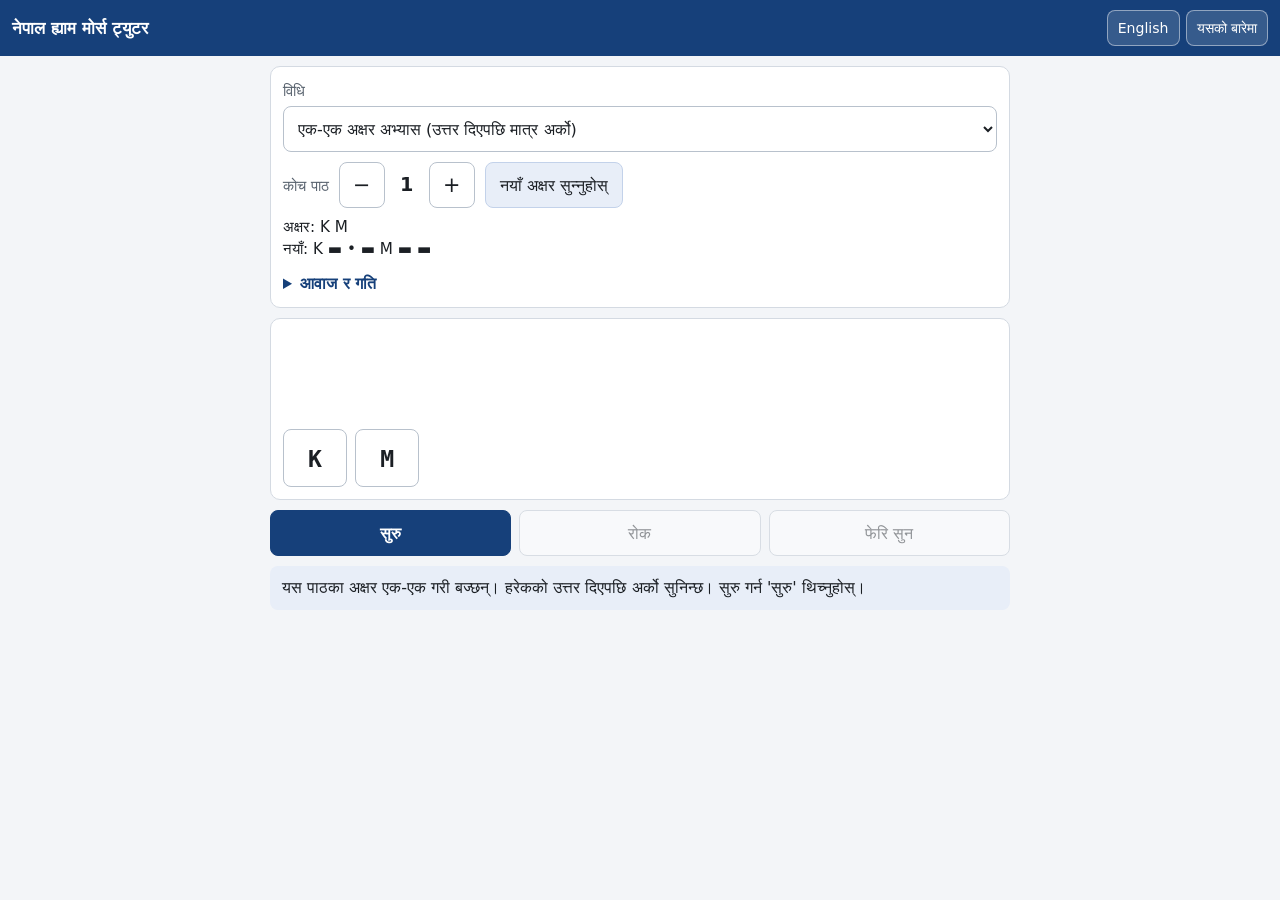
<file: index.html>
<!DOCTYPE html>
<html lang="ne">
<head>
<meta charset="utf-8">
<meta name="viewport" content="width=device-width, initial-scale=1, viewport-fit=cover">
<title>Nepal Ham Morse Tutor</title>
<meta name="description" content="Free Morse code (CW) trainer for new amateur radio operators in Nepal. By 9N1AA.">
<meta name="theme-color" content="#16407a">
<link rel="manifest" href="manifest.webmanifest">
<link rel="icon" type="image/png" sizes="192x192" href="icons/icon-192.png">
<link rel="apple-touch-icon" href="icons/icon-192.png">
<link rel="stylesheet" href="style.css">
</head>
<body>
<header>
  <h1 id="appTitle">नेपाल ह्याम मोर्स ट्युटर</h1>
  <div class="head-buttons">
    <button id="btnLang" class="small" type="button">English</button>
    <button id="btnAbout" class="small" type="button">यसको बारेमा</button>
  </div>
</header>

<main>
  <section class="card">
    <label for="mode" id="lblMode">विधि</label>
    <select id="mode"></select>

    <div id="lessonRow">
      <div class="row">
        <span id="lblLesson" class="lbl">कोच पाठ</span>
        <div class="stepper">
          <button id="lessonDown" type="button" aria-label="previous lesson">−</button>
          <output id="lessonNum">1</output>
          <button id="lessonUp" type="button" aria-label="next lesson">+</button>
        </div>
        <button id="btnNewChar" type="button" class="secondary">नयाँ अक्षर सुन्नुहोस्</button>
      </div>
      <div id="lessonInfo" class="info"></div>
    </div>

    <div id="examRow">
      <div class="row">
        <label id="lblExamMinutes" for="examMinutes">अवधि (मिनेट)</label>
        <input id="examMinutes" type="number" min="1" max="60" inputmode="numeric">
        <label id="lblPassMark" for="passMark">उत्तीर्णांक (%)</label>
        <input id="passMark" type="number" min="10" max="100" inputmode="numeric">
      </div>
      <button id="btnExamPreset" type="button" class="secondary wide">नेपाल परीक्षाको ढाँचा (15/5 WPM, 15 मिनेट)</button>
      <div id="examNote" class="info"></div>
    </div>

    <div id="countRow" class="row">
      <label id="lblGroups" for="groups">समूह</label>
      <input id="groups" type="number" min="1" max="100" inputmode="numeric">
      <label id="lblGroupSize" for="groupSize">प्रति समूह अक्षर</label>
      <input id="groupSize" type="number" min="1" max="10" inputmode="numeric">
    </div>

    <details id="soundPanel">
      <summary id="lblSound">आवाज र गति</summary>
      <div class="grid2">
        <label id="lblCharWpm" for="charWpm">अक्षर गति (WPM)</label>
        <input id="charWpm" type="number" min="5" max="40" inputmode="numeric">
        <label id="lblEffWpm" for="effWpm">प्रभावकारी गति (WPM, फार्न्सवर्थ)</label>
        <input id="effWpm" type="number" min="2" max="40" inputmode="numeric">
        <label id="lblTone" for="toneHz">टोनको पिच (Hz)</label>
        <input id="toneHz" type="number" min="300" max="1200" step="10" inputmode="numeric">
        <label id="lblVolume" for="volume">भोल्युम</label>
        <input id="volume" type="range" min="5" max="100">
      </div>
      <p id="soundNote" class="info"></p>
    </details>
  </section>

  <!-- Letter drill -->
  <section id="drillPanel" class="card">
    <div id="drillResult" class="drill-result"></div>
    <div id="drillButtons" class="drill-buttons"></div>
  </section>

  <!-- Copying (receive) practice -->
  <section id="copyPanel" class="card">
    <label id="inputHint" for="copyInput"></label>
    <textarea id="copyInput" rows="4" autocapitalize="characters" autocomplete="off" autocorrect="off" spellcheck="false"></textarea>
  </section>

  <!-- Sending practice -->
  <section id="sendPanel" class="card">
    <div class="send-line"><span id="lblSendTarget" class="lbl">पठाउनुहोस्:</span> <span id="sendTarget" class="mono"></span></div>
    <div class="send-line"><span id="lblSendYou" class="lbl">तपाईं:</span> <span id="sendYou" class="mono"></span></div>
    <div id="keyPad" class="key-pad" role="button" aria-label="Morse key"><span id="keyPadText">बटन (KEY)</span></div>
  </section>

  <section id="controls" class="controls">
    <button id="btnStart" type="button" class="primary">सुरु</button>
    <button id="btnStop" type="button">रोक</button>
    <button id="btnReplay" type="button">फेरि सुन</button>
    <button id="btnCheck" type="button">जाँच</button>
    <button id="btnShow" type="button">उत्तर हेर</button>
  </section>

  <div id="status" class="status" role="status" aria-live="polite"></div>
  <pre id="result" class="result"></pre>
</main>

<dialog id="sheetDialog">
  <h2 id="sheetTitle">उत्तरपत्र</h2>
  <pre id="sheetText" class="sheet"></pre>
  <div class="dialog-buttons">
    <button id="btnSheetShare" type="button">Share</button>
    <button id="btnSheetSave" type="button">Save</button>
    <button id="btnSheetCopy" type="button">Copy</button>
    <button id="btnSheetClose" type="button" class="primary">Close</button>
  </div>
</dialog>

<dialog id="aboutDialog">
  <div id="aboutText" class="about"></div>
  <div class="dialog-buttons">
    <button id="btnAboutClose" type="button" class="primary">OK</button>
  </div>
</dialog>

<dialog id="askDialog">
  <p id="askText"></p>
  <div class="dialog-buttons">
    <button id="btnAskNo" type="button">No</button>
    <button id="btnAskYes" type="button" class="primary">Yes</button>
  </div>
</dialog>

<script src="morse.js"></script>
<script src="app.js"></script>
</body>
</html>
</file>
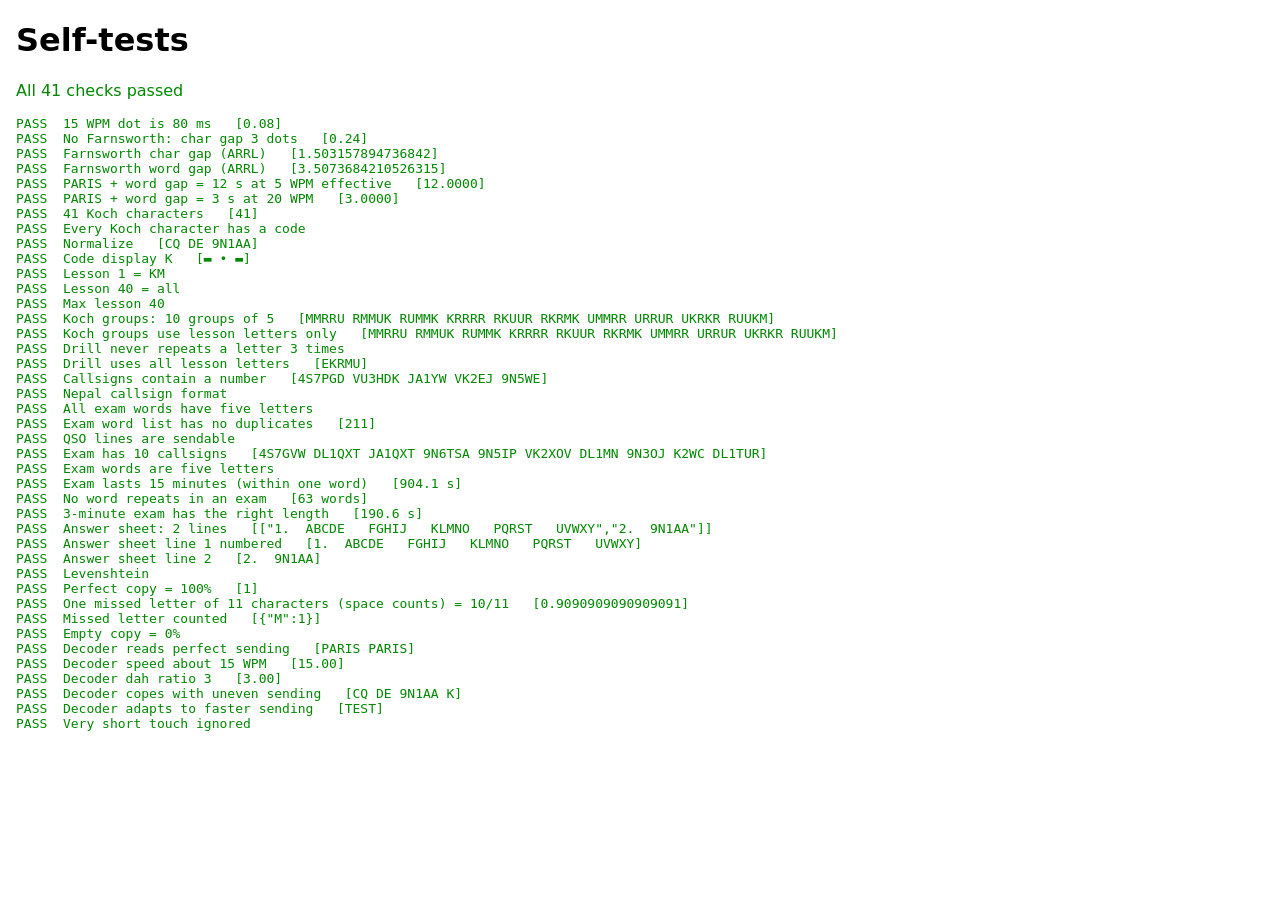
<file: tests.html>
<!DOCTYPE html>
<html lang="en">
<head>
<meta charset="utf-8">
<meta name="viewport" content="width=device-width, initial-scale=1">
<title>Nepal Ham Morse Tutor - self-tests</title>
<style>body{font-family:system-ui,sans-serif;margin:16px} .ok{color:#080} .bad{color:#c00;font-weight:bold} pre{margin:0}</style>
</head>
<body>
<h1>Self-tests</h1>
<div id="summary"></div>
<div id="out"></div>
<script src="morse.js"></script>
<script>
'use strict';
const results = [];
function check(name, ok, detail) { results.push({ name, ok: !!ok, detail: detail === undefined ? '' : String(detail) }); }
const near = (a, b, tol) => Math.abs(a - b) <= tol;

// Timing
let t = Morse.timing(15, 15);
check('15 WPM dot is 80 ms', near(t.dot, 0.08, 1e-9), t.dot);
check('No Farnsworth: char gap 3 dots', near(t.charGap, 0.24, 1e-9), t.charGap);
t = Morse.timing(15, 5);
const ta = (60 * 15 - 37.2 * 5) / (5 * 15);
check('Farnsworth char gap (ARRL)', near(t.charGap, 3 * ta / 19, 1e-9), t.charGap);
check('Farnsworth word gap (ARRL)', near(t.wordGap, 7 * ta / 19, 1e-9), t.wordGap);
// "PARIS " at 15/5 should take 60/5 = 12 s
const paris = Morse.totalSeconds(Morse.segments('PARIS', 15, 5)) + t.wordGap;
check('PARIS + word gap = 12 s at 5 WPM effective', near(paris, 12, 1e-6), paris.toFixed(4));
const paris20 = Morse.totalSeconds(Morse.segments('PARIS', 20, 20)) + Morse.timing(20, 20).wordGap;
check('PARIS + word gap = 3 s at 20 WPM', near(paris20, 3, 1e-6), paris20.toFixed(4));

// Table and text
check('41 Koch characters', Content.KOCH_ORDER.length === 41, Content.KOCH_ORDER.length);
check('Every Koch character has a code', [...Content.KOCH_ORDER].every(c => Morse.codeFor(c)));
check('Normalize', Morse.normalize('  cq de   9n1aa! ') === 'CQ DE 9N1AA', Morse.normalize('  cq de   9n1aa! '));
check('Code display K', Morse.codeDisplay('k') === '▬ • ▬', Morse.codeDisplay('k'));
check('Lesson 1 = KM', Content.lessonChars(1) === 'KM');
check('Lesson 40 = all', Content.lessonChars(40) === Content.KOCH_ORDER);
check('Max lesson 40', Content.MAX_LESSON === 40);

// Koch groups
const kg = Content.kochGroups(3, 10, 5);
check('Koch groups: 10 groups of 5', kg.split(' ').length === 10 && kg.split(' ').every(g => g.length === 5), kg);
check('Koch groups use lesson letters only', [...kg.replace(/ /g, '')].every(c => 'KMUR'.includes(c)), kg);

// Drill
let three = false, seen = new Set(), p1 = '', p2 = '';
for (let i = 0; i < 5000; i++) {
  const c = Content.drillPick('KMURE', p1, p2);
  if (c === p1 && c === p2) three = true;
  seen.add(c); p2 = p1; p1 = c;
}
check('Drill never repeats a letter 3 times', !three);
check('Drill uses all lesson letters', seen.size === 5, [...seen].join(''));

// Callsigns, words, QSO
const calls = Content.callsigns(50).split(' ');
check('Callsigns contain a number', calls.every(c => /\d/.test(c)), calls.slice(0, 5).join(' '));
check('Nepal callsign format', /^9N[1-7][A-Z]{2,3}$/.test(Content.randomNepalCall()));
check('All exam words have five letters', Content.FIVE_LETTER_WORDS.every(w => /^[A-Z]{5}$/.test(w)));
check('Exam word list has no duplicates', new Set(Content.FIVE_LETTER_WORDS).size === Content.FIVE_LETTER_WORDS.length, Content.FIVE_LETTER_WORDS.length);
let qsoOk = true; for (let i = 0; i < 100; i++) if (Morse.normalize(Content.qso()).length < 10) qsoOk = false;
check('QSO lines are sendable', qsoOk);

// Ministry exam
const ex = Content.ministryExam(15, 15, 5, 10);
const items = ex.split(' ');
const exSecs = Morse.totalSeconds(Morse.segments(ex, 15, 5));
check('Exam has 10 callsigns', items.filter(w => /\d/.test(w)).length === 10, items.filter(w => /\d/.test(w)).join(' '));
check('Exam words are five letters', items.filter(w => !/\d/.test(w)).every(w => w.length === 5));
check('Exam lasts 15 minutes (within one word)', exSecs >= 900 && exSecs < 900 + 15, exSecs.toFixed(1) + ' s');
const words = items.filter(w => !/\d/.test(w));
check('No word repeats in an exam', new Set(words).size === words.length, words.length + ' words');
const ex3 = Content.ministryExam(3, 15, 5, 10);
const ex3Secs = Morse.totalSeconds(Morse.segments(ex3, 15, 5));
check('3-minute exam has the right length', ex3Secs >= 180 && ex3Secs < 195, ex3Secs.toFixed(1) + ' s');

// Answer sheet
const sheet = Content.answerSheet('ABCDE FGHIJ KLMNO PQRST UVWXY 9N1AA', 5).split('\n').filter(Boolean);
check('Answer sheet: 2 lines', sheet.length === 2, JSON.stringify(sheet));
check('Answer sheet line 1 numbered', sheet[0].startsWith('1.  ABCDE'), sheet[0]);
check('Answer sheet line 2', sheet[1] === '2.  9N1AA', sheet[1]);

// Scoring
check('Levenshtein', Scoring.levenshtein('KITTEN', 'SITTING') === 3);
let r = Scoring.score('KMKMM MMKKM', 'kmkmm mmkkm');
check('Perfect copy = 100%', r.accuracy === 1, r.accuracy);
r = Scoring.score('KMKMM MMKKM', 'KMKM MMKKM');
check('One missed letter of 11 characters (space counts) = 10/11', near(r.accuracy, 10 / 11, 1e-9), r.accuracy);
check('Missed letter counted', r.missed.M >= 1, JSON.stringify(r.missed));
r = Scoring.score('ABCDE', '');
check('Empty copy = 0%', r.accuracy === 0);

// Sending decoder: key "PARIS PARIS" perfectly at 15 WPM with Farnsworth gaps
function keyText(text, charWpm, effWpm, jitter) {
  const d = new SendDecoder(charWpm, effWpm);
  let now = 1;
  for (const s of Morse.segments(text, charWpm, effWpm)) {
    const len = s.s * (1 + (jitter ? (Math.random() - 0.5) * jitter : 0));
    if (s.tone) { d.keyDown(now); now += len; d.keyUp(now); }
    else { for (let x = 0; x < len; x += 0.02) d.tick(now + x); now += len; }
  }
  d.tick(now + 5);
  return d;
}
let dec = keyText('PARIS PARIS', 15, 5, 0);
check('Decoder reads perfect sending', dec.finishedText() === 'PARIS PARIS', dec.finishedText());
let st = dec.analyze();
check('Decoder speed about 15 WPM', near(st.wpm, 15, 0.5), st.wpm.toFixed(2));
check('Decoder dah ratio 3', near(st.dahRatio, 3, 0.05), st.dahRatio.toFixed(2));
dec = keyText('CQ DE 9N1AA K', 12, 12, 0.2);
check('Decoder copes with uneven sending', dec.finishedText() === 'CQ DE 9N1AA K', dec.finishedText());
dec = keyText('TEST', 25, 25, 0);
check('Decoder adapts to faster sending', dec.finishedText() === 'TEST', dec.finishedText());
const d2 = new SendDecoder(15, 15); d2.keyDown(1); d2.keyUp(1.005);
check('Very short touch ignored', d2.finishedText() === '', d2.finishedText());

// Report
const failed = results.filter(x => !x.ok);
document.getElementById('summary').innerHTML = failed.length
  ? `<p class="bad">${failed.length} of ${results.length} checks FAILED</p>`
  : `<p class="ok">All ${results.length} checks passed</p>`;
document.getElementById('out').innerHTML = results.map(x =>
  `<pre class="${x.ok ? 'ok' : 'bad'}">${x.ok ? 'PASS' : 'FAIL'}  ${x.name}${x.detail ? '   [' + x.detail.replace(/</g, '&lt;') + ']' : ''}</pre>`).join('');
window.selfTest = { passed: results.length - failed.length, failed: failed.length, failures: failed };
</script>
</body>
</html>
</file>
<file: style.css>
:root {
  --blue: #16407a;
  --blue-light: #e8eef8;
  --right: rgb(0, 140, 50);
  --wrong: rgb(200, 30, 30);
  --text: #1b1f24;
  --muted: #5a6470;
  --line: #d4dae2;
  --bg: #f3f5f8;
  --key-idle: #2f6fc0;
  --key-active: #f0a020;
  color-scheme: light;
}
* { box-sizing: border-box; }
html { -webkit-text-size-adjust: 100%; }
body {
  margin: 0;
  font-family: system-ui, "Noto Sans Devanagari", "Nirmala UI", "Segoe UI", Roboto, sans-serif;
  font-size: 16px;
  line-height: 1.45;
  color: var(--text);
  background: var(--bg);
  padding-bottom: env(safe-area-inset-bottom);
}
header {
  display: flex; align-items: center; justify-content: space-between; gap: 8px;
  background: var(--blue); color: #fff;
  padding: calc(10px + env(safe-area-inset-top)) 12px 10px;
  position: sticky; top: 0; z-index: 5;
}
header h1 { font-size: 1.05rem; margin: 0; font-weight: 600; }
.head-buttons { display: flex; gap: 6px; flex-shrink: 0; }
main { max-width: 760px; margin: 0 auto; padding: 10px; }
.card {
  background: #fff; border: 1px solid var(--line); border-radius: 10px;
  padding: 12px; margin-bottom: 10px;
}
label, .lbl { color: var(--muted); font-size: 0.92rem; }
.row { display: flex; flex-wrap: wrap; align-items: center; gap: 8px 10px; margin-top: 10px; }
.grid2 { display: grid; grid-template-columns: 1fr 110px; gap: 8px 10px; align-items: center; margin-top: 10px; }
.info { margin-top: 8px; font-size: 0.95rem; white-space: pre-line; }
select, input[type=number], textarea {
  font: inherit; color: inherit; background: #fff;
  border: 1px solid #b8c1cc; border-radius: 8px; padding: 8px 10px;
}
select { width: 100%; margin-top: 4px; min-height: 46px; }
input[type=number] { width: 80px; min-height: 42px; }
input[type=range] { width: 100%; }
textarea {
  width: 100%; margin-top: 6px; resize: vertical;
  font-family: ui-monospace, "Roboto Mono", Consolas, monospace; font-size: 1.15rem; letter-spacing: 0.04em;
  text-transform: uppercase;
}
details summary { cursor: pointer; margin-top: 12px; color: var(--blue); font-weight: 600; }
button {
  font: inherit; min-height: 46px; padding: 8px 14px; border-radius: 8px;
  border: 1px solid #b8c1cc; background: #fff; color: var(--text); cursor: pointer;
  touch-action: manipulation;
}
button:disabled { opacity: 0.45; cursor: default; }
button.primary { background: var(--blue); color: #fff; border-color: var(--blue); font-weight: 600; }
button.secondary { background: var(--blue-light); border-color: #c3d2ea; }
button.small { min-height: 36px; padding: 4px 10px; font-size: 0.88rem; background: rgba(255,255,255,0.14); color: #fff; border-color: rgba(255,255,255,0.45); }
button.wide { width: 100%; margin-top: 10px; }
.stepper { display: flex; align-items: center; gap: 4px; }
.stepper button { width: 46px; padding: 0; font-size: 1.3rem; }
.stepper output { min-width: 36px; text-align: center; font-size: 1.2rem; font-weight: 600; }
.controls { display: grid; grid-template-columns: repeat(auto-fit, minmax(96px, 1fr)); gap: 8px; margin-bottom: 10px; }
.status { padding: 10px 12px; background: var(--blue-light); border-radius: 8px; min-height: 2.6em; }
.result {
  white-space: pre-wrap; word-break: break-word;
  font-family: ui-monospace, "Roboto Mono", Consolas, monospace; font-size: 0.95rem;
  margin: 10px 0 0; padding: 0 2px;
}
.result:empty { display: none; }
.mono { font-family: ui-monospace, "Roboto Mono", Consolas, monospace; font-size: 1.15rem; word-break: break-word; }
.drill-result { min-height: 4.4em; font-size: 1.25rem; font-weight: 600; white-space: pre-line; }
.drill-result.right { color: var(--right); }
.drill-result.wrong { color: var(--wrong); }
.drill-buttons { display: grid; grid-template-columns: repeat(auto-fill, minmax(58px, 1fr)); gap: 8px; margin-top: 10px; }
.drill-buttons button {
  min-height: 58px; font-size: 1.45rem; font-weight: 700;
  font-family: ui-monospace, "Roboto Mono", Consolas, monospace;
}
.drill-buttons button.newest { background: var(--blue-light); border-color: #9db6dd; }
.send-line { margin-bottom: 6px; }
.key-pad {
  margin-top: 12px; height: 170px; border-radius: 14px;
  background: var(--key-idle); color: #fff; font-size: 1.3rem; font-weight: 600;
  display: flex; align-items: center; justify-content: center; text-align: center;
  user-select: none; -webkit-user-select: none; -webkit-touch-callout: none; touch-action: none;
}
.key-pad.down { background: var(--key-active); }
dialog { border: none; border-radius: 12px; padding: 14px 12px; width: min(96vw, 680px); max-width: 96vw; max-height: 90vh; }
dialog::backdrop { background: rgba(0,0,0,0.45); }
dialog h2 { margin: 0 0 8px; font-size: 1.1rem; }
.sheet {
  font-family: ui-monospace, "Roboto Mono", Consolas, monospace; font-size: clamp(10px, 2.9vw, 15px);
  white-space: pre-wrap; background: #f6f8fa; padding: 10px 8px; border-radius: 8px; overflow: auto; max-height: 60vh; margin: 0;
}
#askText { white-space: pre-line; font-size: 1.05rem; }
.about { white-space: pre-line; max-height: 70vh; overflow: auto; }
.dialog-buttons { display: flex; flex-wrap: wrap; gap: 8px; justify-content: flex-end; margin-top: 12px; }
[hidden] { display: none !important; }
</file>
